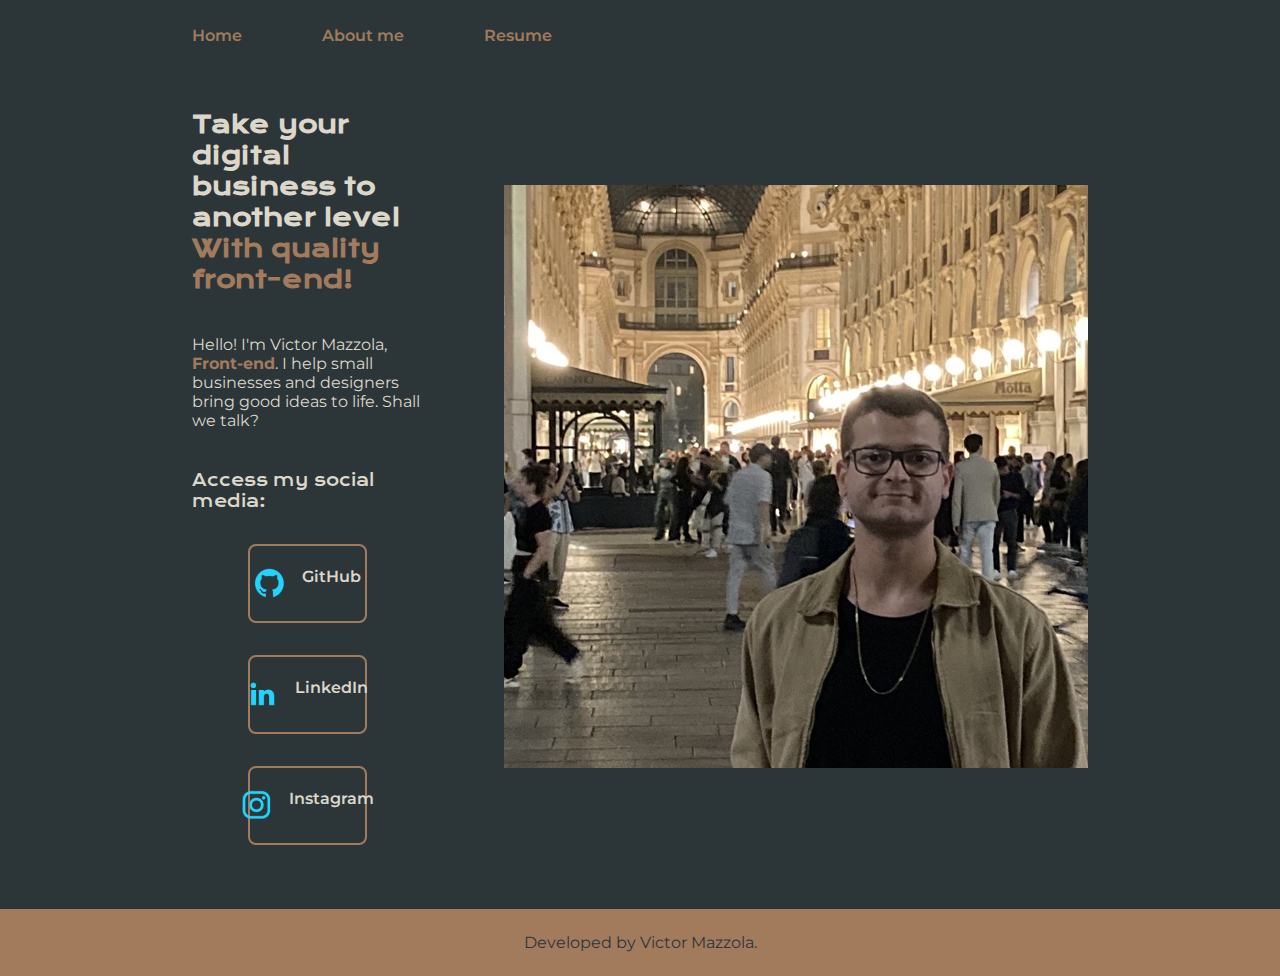
<file: index.html>
<!DOCTYPE html>
<html lang="pt-br">
<head>
    <meta charset="UTF-8">
    <meta http-equiv="X-UA-Compatible" content="IE=Edge" />
    <meta name="viewport" content="width=device-width, initial-scale=1.0">
    <title>Portfolio Victor</title>
    <link rel="stylesheet" href="./styles/style.css">
</head>
<body>
    <header class="cabecalho">
        <nav class="cabecalho__menu">
            <a class="cabecalho__menu__link" href="index.html">Home</a>
            <a class="cabecalho__menu__link" href="about.html">About me</a>
            <a class="cabecalho__menu__link" href="cv.html">Resume</a>
        </nav>
    </header>
    <main class="apresentacao">
        <section class="apresentacao__conteudo">
            <h1 class="apresentacao__conteudo__titulo">Take your digital business to another level <strong class="titulo-blog">With quality front-end!</strong></h1>
             <p class="apresentacao__conteudo__texto">Hello! I'm Victor Mazzola, <strong class="texto-destaque">Front-end</strong>. I help small businesses and designers bring good ideas to life. Shall we talk?</p>
            <div class="apresentacao__links">
                <h2 class="apresentacao__links__subtitulo">Access my social media:</h2>
                
                <a class="apresentacao__links__navegacao" href="https://github.com/vicmazzola">
                    <img src="./assets/github.png" alt="Logo GitHub">
                    GitHub
                </a>
                <a class="apresentacao__links__navegacao" href="https://www.linkedin.com/in/victor-mazzola-59aa291a0/">
                    <img src="./assets/linkedin.png" alt="Logo LinkedIn">
                    LinkedIn
                </a>
                <a class="apresentacao__links__navegacao" href="https://instagram.com/mazzola_">
                    <img src="./assets/instagram.png" alt="Logo Instagram">
                    Instagram
                </a>
            </div>
        </section>
        <img classe="apresentacao__imagem" src="./assets/imagemcorreta.png" alt="Foto do Victor Milano">
    </main>
    <footer class="rodape">
        Developed by Victor Mazzola.
    </footer>
</body>
</html>
</file>
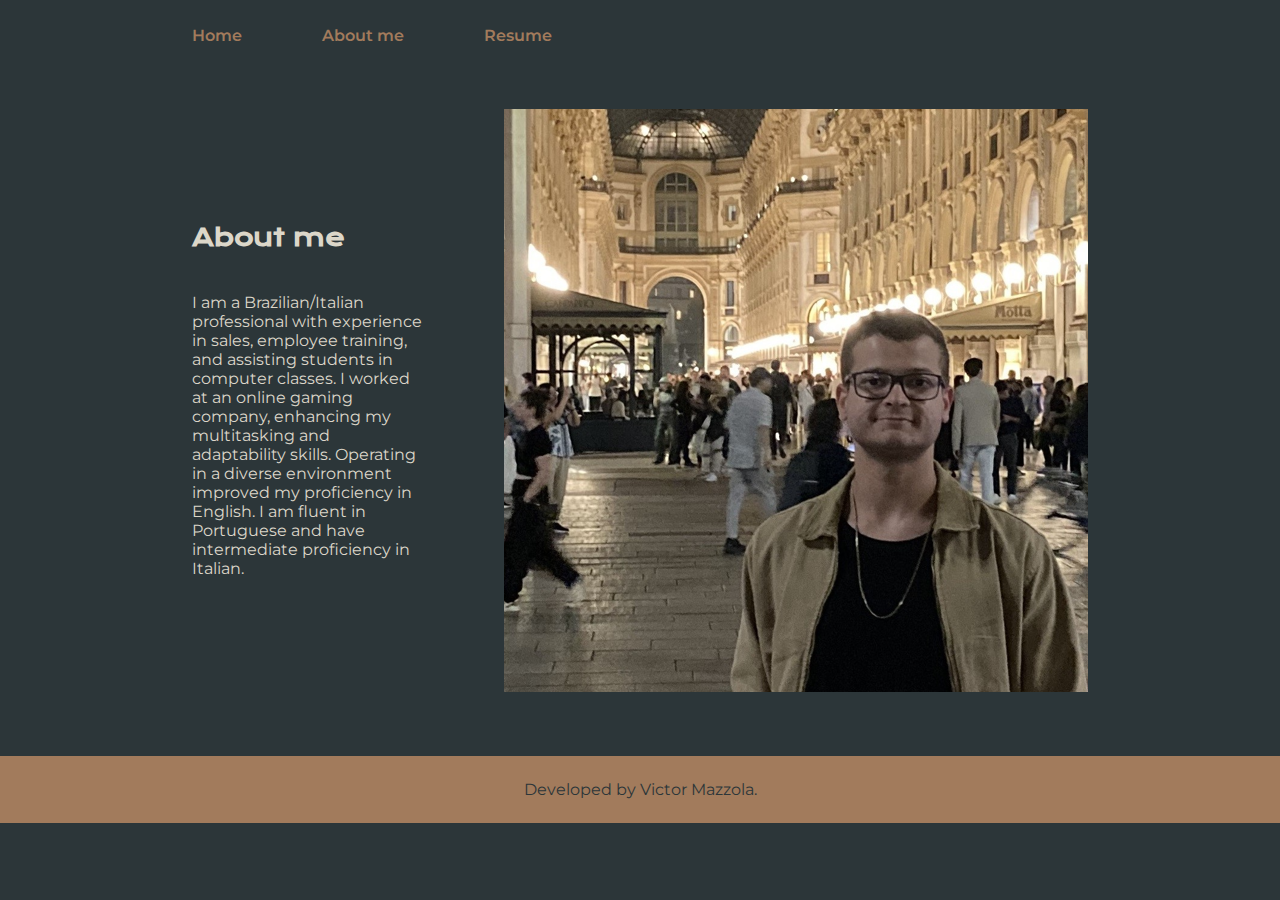
<file: about.html>
<!DOCTYPE html>
<html lang="pt-br">
<head>
    <meta charset="UTF-8">
    <meta http-equiv="X-UA-Compatible" content="IE=Edge" />
    <meta name="viewport" content="width=device-width, initial-scale=1.0">
    <title>About me</title>
    <link rel="stylesheet" href="./styles/style.css">
</head>
<body>
    <header class="cabecalho">
        <nav class="cabecalho__menu">
            <a class="cabecalho__menu__link" href="index.html">Home</a>
            <a class="cabecalho__menu__link" href="about.html">About me</a>
            <a class="cabecalho__menu__link" href="cv.html">Resume</a>
        </nav>
    </header>
    <main class="apresentacao">
        <section class="apresentacao__conteudo">
            <h1 class="apresentacao__conteudo__titulo">About me</h1>
            <p class="apresentacao__conteudo__texto">I am a Brazilian/Italian professional with experience in sales, employee training, and assisting students in computer classes. I worked at an online gaming company, enhancing my multitasking and adaptability skills. Operating in a diverse environment improved my proficiency in English. I am fluent in Portuguese and have intermediate proficiency in Italian.</p>
        </div>  
                
    </div>
        </section>
            <img classe="apresentacao__imagem" src="./assets/imagemcorreta.png" alt="Foto do Victor Milano">
    </main>
    <footer class="rodape">
        Developed by Victor Mazzola.
     </footer>
</body>
</html>
</file>
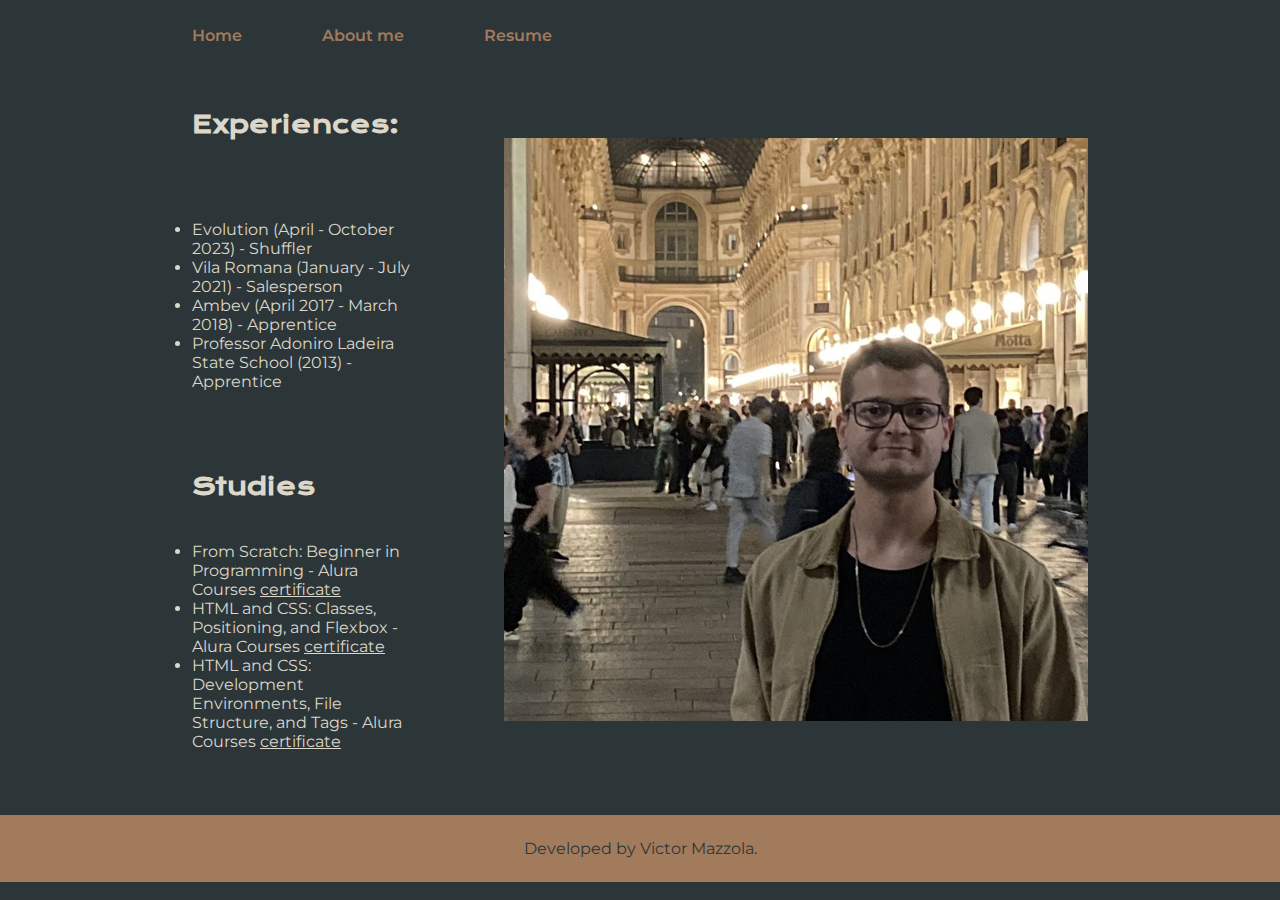
<file: cv.html>
<!DOCTYPE html>
<html lang="pt-br">
<head>
    <meta charset="UTF-8">
    <meta http-equiv="X-UA-Compatible" content="IE=Edge" />
    <meta name="viewport" content="width=device-width, initial-scale=1.0">
    <title>Resume</title>
    <link rel="stylesheet" href="./styles/style.css">
</head>
<body>
    <header class="cabecalho">
        <nav class="cabecalho__menu">
            <a class="cabecalho__menu__link" href="index.html">Home</a>
            <a class="cabecalho__menu__link" href="about.html">About me</a>
            <a class="cabecalho__menu__link" href="cv.html">Resume</a>
        </nav>
    </header>
    <main class="apresentacao">
        <section class="apresentacao__conteudo">
            
            <h2 class="apresentacao__conteudo__titulo">Experiences:</h2>
            <p class="apresentacao__conteudo__texto">
            <ul class="apresentacao__conteudo__texto">
                    <li> Evolution (April - October 2023) - Shuffler </li>
                    <li> Vila Romana (January - July 2021) - Salesperson </li>
                    <li> Ambev (April 2017 - March 2018) - Apprentice </li>
                    <li> Professor Adoniro Ladeira State School (2013) - Apprentice </li>
                </ul>
                </p>
                <h2 class="apresentacao__conteudo__titulo">Studies</h2>
                <div class="apresentacao__conteudo__texto">
                <ul class="apresentacao__conteudo__texto">
                    <li>From Scratch: Beginner in Programming - Alura Courses <a href="https://cursos.alura.com.br/degree/certificate/8e11fb6a-283d-40a5-b52b-78a8938fafd1?lang=en">certificate</a> </li>
                    <li>HTML and CSS: Classes, Positioning, and Flexbox - Alura Courses <a href="https://cursos.alura.com.br/certificate/1ff4458a-7cfe-4b5d-832e-1b2fcfd7c2da?lang=en">certificate</a></li>
                    <li>HTML and CSS: Development Environments, File Structure, and Tags - Alura Courses <a href="https://cursos.alura.com.br/certificate/4704e6f1-2948-45d8-b65b-e8ccbe4b1cb3?lang=en">certificate</a></li>
                </ul>
                </div>  
                
            </div>
        </section>
        <img classe="apresentacao__imagem" src = "./assets/imagemcorreta.png" alt="Foto do Victor Milano">
    </main>
    <footer class="rodape">
        Developed by Victor Mazzola.
    </footer>
</body>
</html>
</file>
<file: styles/style.css>
@import url('https://fonts.googleapis.com/css2?family=Krona+One&family=Montserrat:ital,wght@0,100..900;1,100..900&display=swap');

:root {
    --cor-primaria:  #2C3639;
    --cor-secundaria: #DCD7C9;
    --cor-terciaria:  #A27B5C;
    --cor-hover:#3F4E4F;

    --fonte-primaria: 'Krona One', sans-serif;
    --fonte-secundaria: 'Montserrat', sans-serif;
}

*{
    margin: 0;
    padding: 0;
}

a {
    color: inherit;
    
}

body{
    box-sizing: border-box;
    background-color: var(--cor-primaria);
    color: var(--cor-secundaria);
    
}

.cabecalho {
    padding: 2% 0% 0% 15%;
}

.cabecalho__menu {
    display: flex;
    gap: 80px;
}

.cabecalho__menu__link {
    font-family: var(--fonte-secundaria);
    font-size: 1rem;
    font-weight: 600;
    color: var(--cor-terciaria);
    text-decoration: none;
}


.titulo-blog {
    color: var(--cor-terciaria);
}

.apresentacao{
    padding: 5% 15%;
    display: flex;
    align-items: center;
    justify-content: space-between;
    gap: 82px;
}

.apresentacao__conteudo{
    width: 50%;
    display: flex;
    flex-direction: column;
    gap: 40px;
}

.apresentacao__conteudo__titulo{
    font-size: 1.5rem;
    font-family: var(--fonte-primaria);
}

.texto-destaque {
    color: var(--cor-terciaria);
}

.apresentacao__conteudo__texto {
    font-size: 1rem;
    font-family: var(--fonte-secundaria);
}

.apresentacao__links {
    display: flex;
    flex-direction: column;
    justify-content: space-between;
    align-items: center;
    gap:32px;
   
}

.apresentacao__links__subtitulo {
    font-family: var(--fonte-primaria);
    font-weight: 400;
    font-size: 1rem;
}


.apresentacao__links__navegacao {
display: flex;
justify-content: center;
gap: 16px;
border: 2px solid var(--cor-terciaria);
width: 50%;
text-align: center;
border-radius: 8px;
font-size: 1rem;
font-weight: 600;
padding: 21.5px 0;
text-decoration: none;
color:var(--cor-secundaria);
font-family: var(--fonte-secundaria);
}

.apresentacao__links__link:hover {
    background-color: var(--cor-hover);   
}

.apresentacao__imagem{
    width: 50%;
}

.rodape {
    color: var(--cor-primaria);
    background-color: var(--cor-terciaria);
    padding: 24px;
    text-align: center;
    font-family: var(--fonte-secundaria);
    font-size: 1rem;
    font-weight: 400;
}




@media (max-width: 1200px) {
    .cabecalho{
        padding: 10%;
        
    }

    .cabecalho__menu{
        justify-content: center;

    }
    .apresentacao {
        flex-direction: column-reverse;
        padding: 5%;
    }

    .apresentacao__conteudo{
        width: auto;
    }
   
    img {
        max-width: 100%;
        height: auto;
      }
      
    
}
</file>
